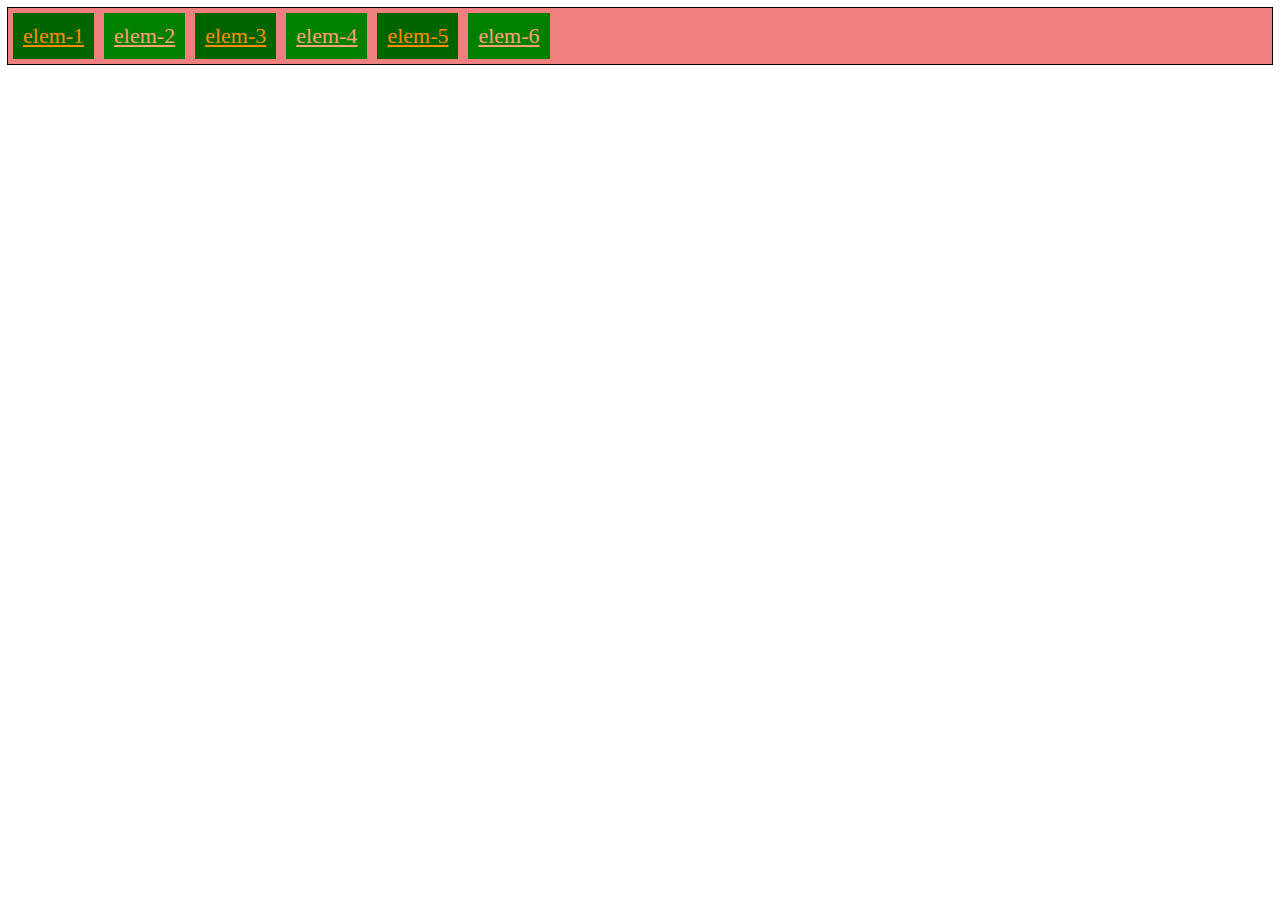
<file: index.html>
<!doctype html>
<html lang="en">
<head>
    <meta charset="UTF-8">
    <meta name="viewport"
          content="width=device-width, user-scalable=no, initial-scale=1.0, maximum-scale=1.0, minimum-scale=1.0">
    <meta http-equiv="X-UA-Compatible" content="ie=edge">
    <title>#1 Flexbox - display | justify-content | align-items</title>
    <link href="https://stackpath.bootstrapcdn.com/font-awesome/4.7.0/css/font-awesome.min.css" rel="stylesheet" integrity="sha384-wvfXpqpZZVQGK6TAh5PVlGOfQNHSoD2xbE+QkPxCAFlNEevoEH3Sl0sibVcOQVnN" crossorigin="anonymous">
    <link rel="stylesheet" href="css/style.css">
</head>
<body>


<div class="wrapper">
    <div class="flex-cont">
        <a href="">elem-1</a>
        <a href="">elem-2</a>
        <a href="">elem-3</a>
        <a href="">elem-4</a>
        <a href="">elem-5</a>
        <a href="">elem-6</a>
    </div>
</div>


</body>
</html>
</file>
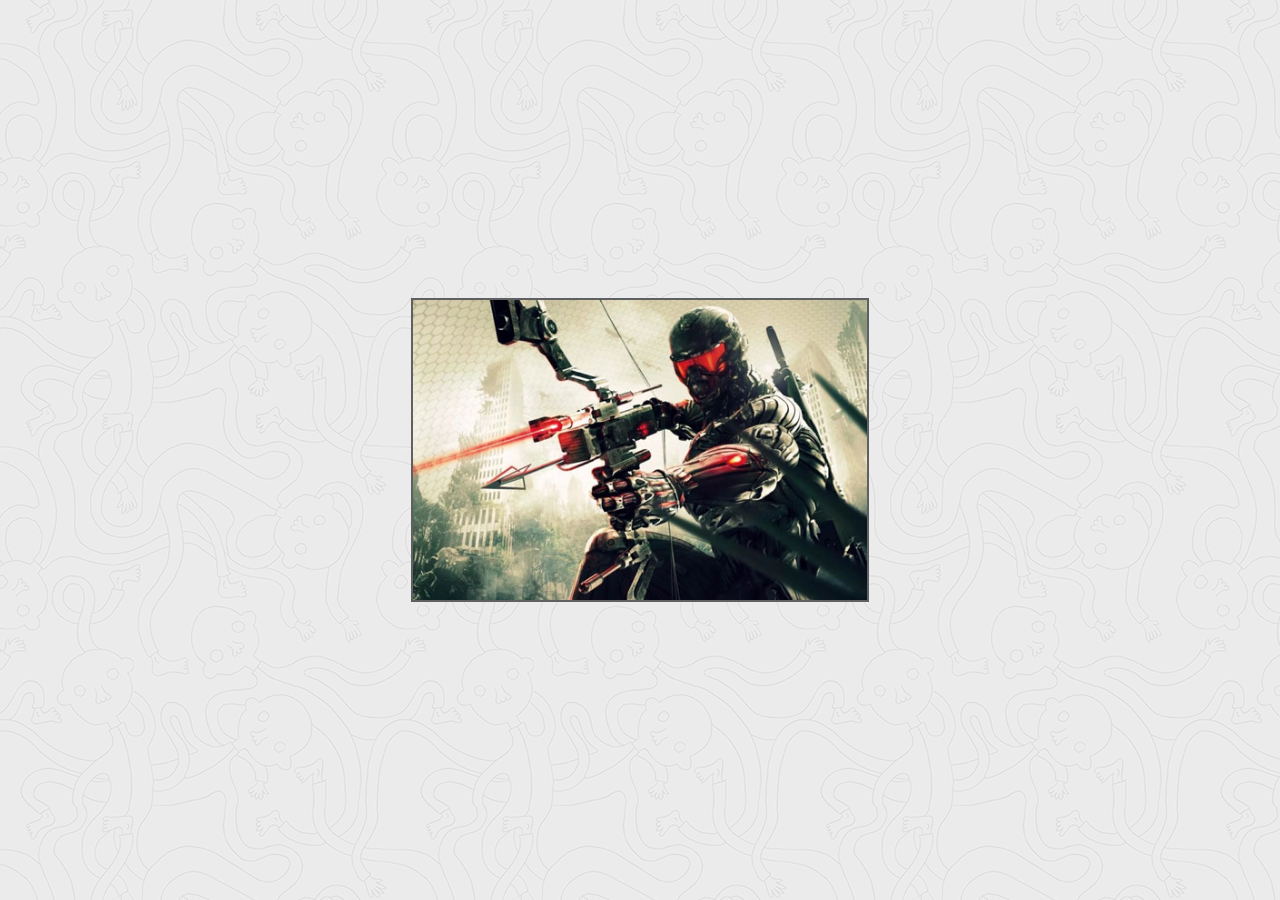
<file: part1_practice/index.html>
<!DOCTYPE html>
<html lang="ru">
<head>
	<meta charset="UTF-8">
	<title>#1 Практика по Flexbox (выравнивание элементов)</title>
	<meta name="viewport" content="width=device-width, initial-scale=1">
	<link href="https://maxcdn.bootstrapcdn.com/font-awesome/4.7.0/css/font-awesome.min.css" rel="stylesheet">
	<link rel="stylesheet" href="style.css" type="text/css">
</head>
<body>
<div class="dws-wrapper">
	<div class="img-box">
		<div class="img-wrapper"><img src="img/1.jpg"></div>
		<ul>
			<li><a href="#"><i class="fa fa-cog"></i></a></li>
			<li><a href="#"><i class="fa fa-envelope-open"></i></a></li>
			<li><a href="#"><i class="fa fa-heart"></i></a></li>
			<li><a href="#"><i class="fa fa-share-alt"></i></a></li>
		</ul>
		<h4>CSS image hover effect</h4>
		<p>Lorem ipsum dolor sit amet, consectetur adipisicing elit.</p></div>
</div>
</body>
</html>
</file>
<file: css/style.css>
.wrapper {
    outline: 1px solid black;
    background: lightcoral;
}
.flex-cont {
    display: flex;
    /*flex-direction changes the direction of the axis*/
    /*flex-direction: row-reverse; ---> right to left order*/
    /*flex-direction: column; --->*/
    /*flex-direction: column-reverse; --->*/
    /*flex-wrap: wrap; ---> when the screen is enlarged, the elements will be transferred to a new line*/
    /*flex-wrap: wrap-reverse;*/
}
.flex-cont a {
    background: green;
    color: lightsalmon;
    margin: 5px;
    padding: 10px;
    font-size: 22px;
}
.flex-cont a:nth-child(odd) {
    background: darkgreen;
    color: darkorange;
}
</file>
<file: part1_practice/style.css>
body {
 margin: 0;
 padding: 0;
 font-family: Verdana, sans-serif;
 background: url("img/ignasi_pattern_s.png");
}
.dws-wrapper {
 height: 900px;
 display: flex;
 justify-content: center;
 align-items: center;
}

.img-box {
 overflow: hidden;
 position: relative;
 display: flex;
 align-items: center;
 border-left: 2px solid #5F6062;
}

.img-box h4,
.img-box p {
 position: absolute;
 background: rgba(191,33,26, 0.8);
 color: #ffffff;
 right: 100px;
 bottom: 70px;
 padding: 10px 30px;
 transition: 1s;
 opacity: 0;
 transform: translateX(-200px);
 z-index: 2;
}
.img-box h4 {
 text-transform: uppercase;
}
.img-box p {
 font-size: 14px;
 background: rgba(41,116,146, 0.8);
 width: 50%;
 bottom: 20px;
 text-align: right;
 transition: 2s;
}
.img-box:hover h4,
.img-box:hover p {
 opacity: 1;
 transform: translateX(0);
}
.img-wrapper {
 display: flex;
}
.img-wrapper img {
 height: 300px;
 border: 2px solid #5f6062;
 border-left: none;
 transition: 1s;
 z-index: 1;
}
.img-box:hover img {
 border-radius: 30px;
 transform: translateX(-80px);
 filter: grayscale(.75);
}
.img-box ul {
 list-style: none;
 background: #2e81a7;
 border: 2px solid #235477;
 border-radius: 0 10px 10px 0;
 margin-left: -114px;
 transform: translateX(-20px);
 transition: 1s;
}
.img-box:hover ul {
 transform: translateX(0);
}
.img-box li {
 margin: 10px;
 padding: 10px;
 text-align: center;
 border-bottom: 1px solid #214263;
 box-shadow: 0 1px 0 0 #8bb5d2;
}
.img-box li:last-child {
 border-bottom: none;
 box-shadow: none;
}
.img-box li i {
 color: #ffffff;
 font-size: 30px;
 text-shadow: 2px 2px 3px #133648;
}
.img-box li a:hover i {
 color: #1a4a6f;
 text-shadow: -1px -1px 0 #000000;
}
</file>
